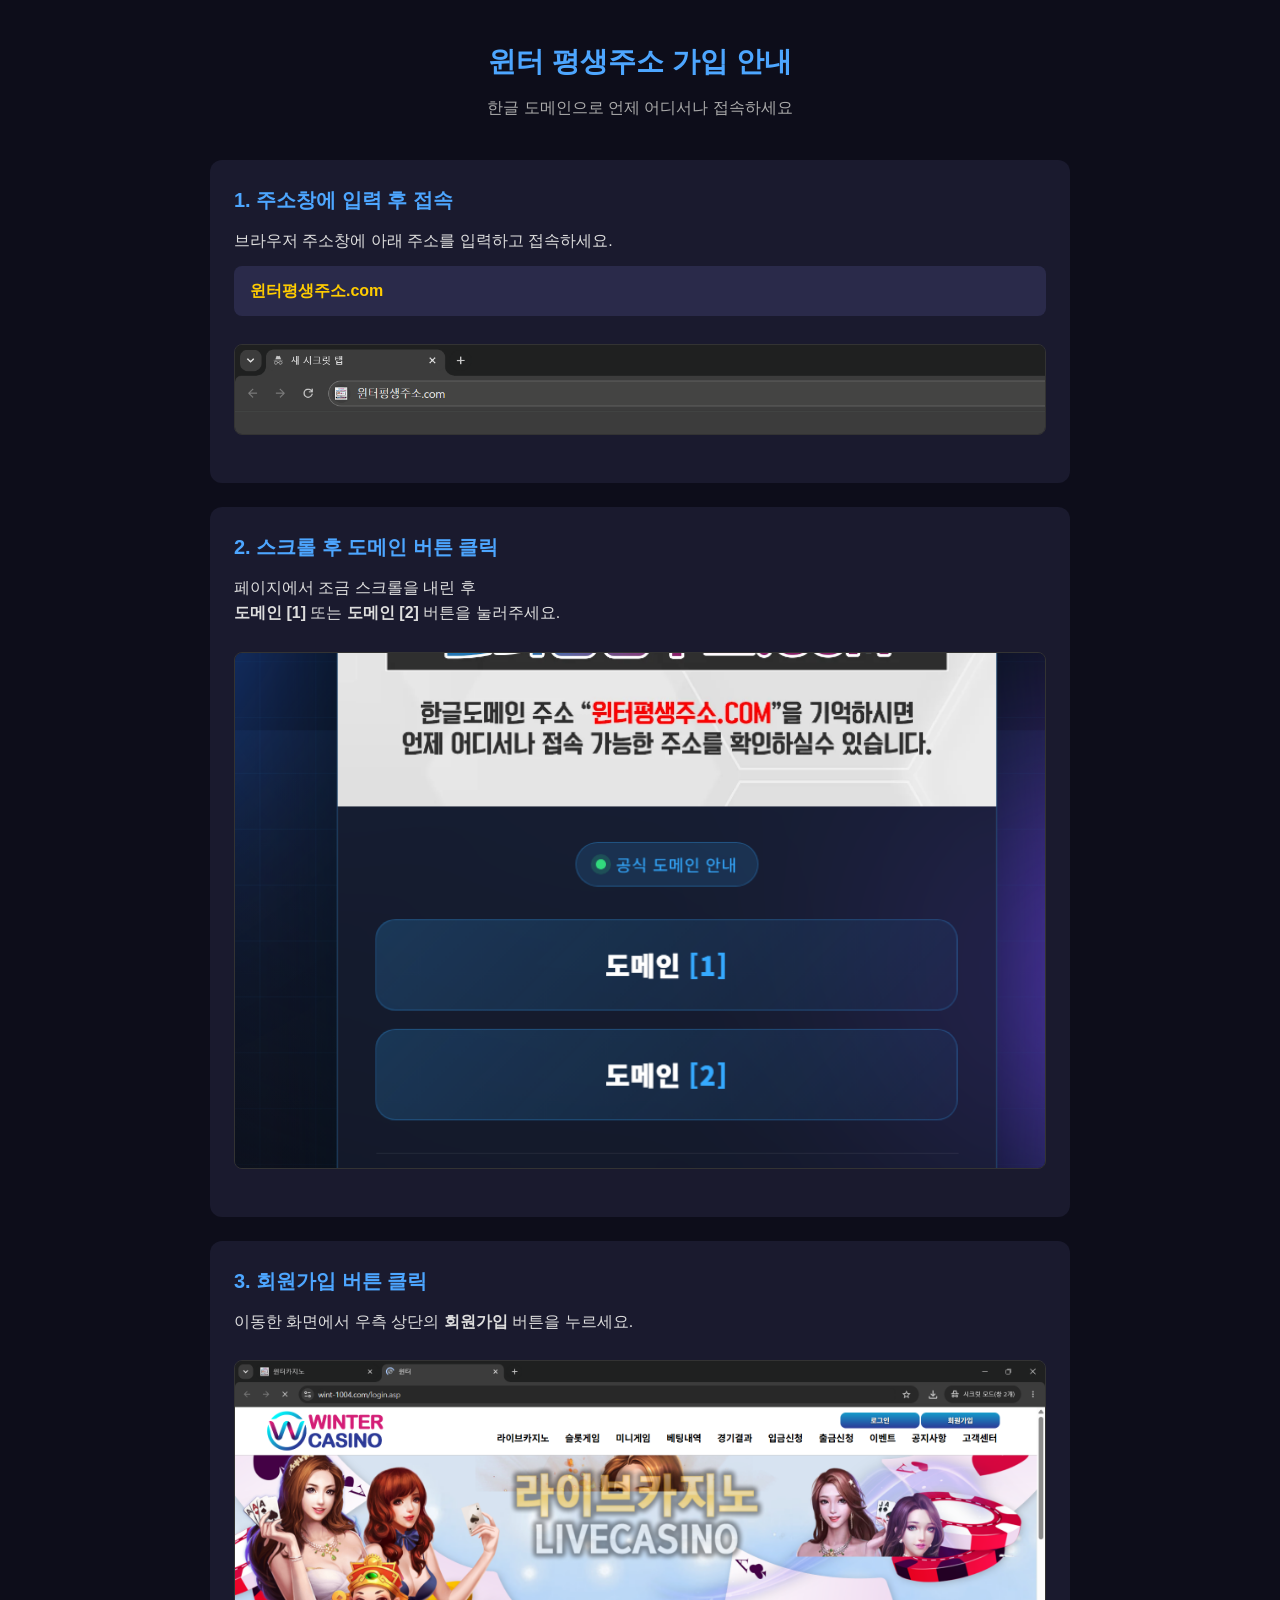
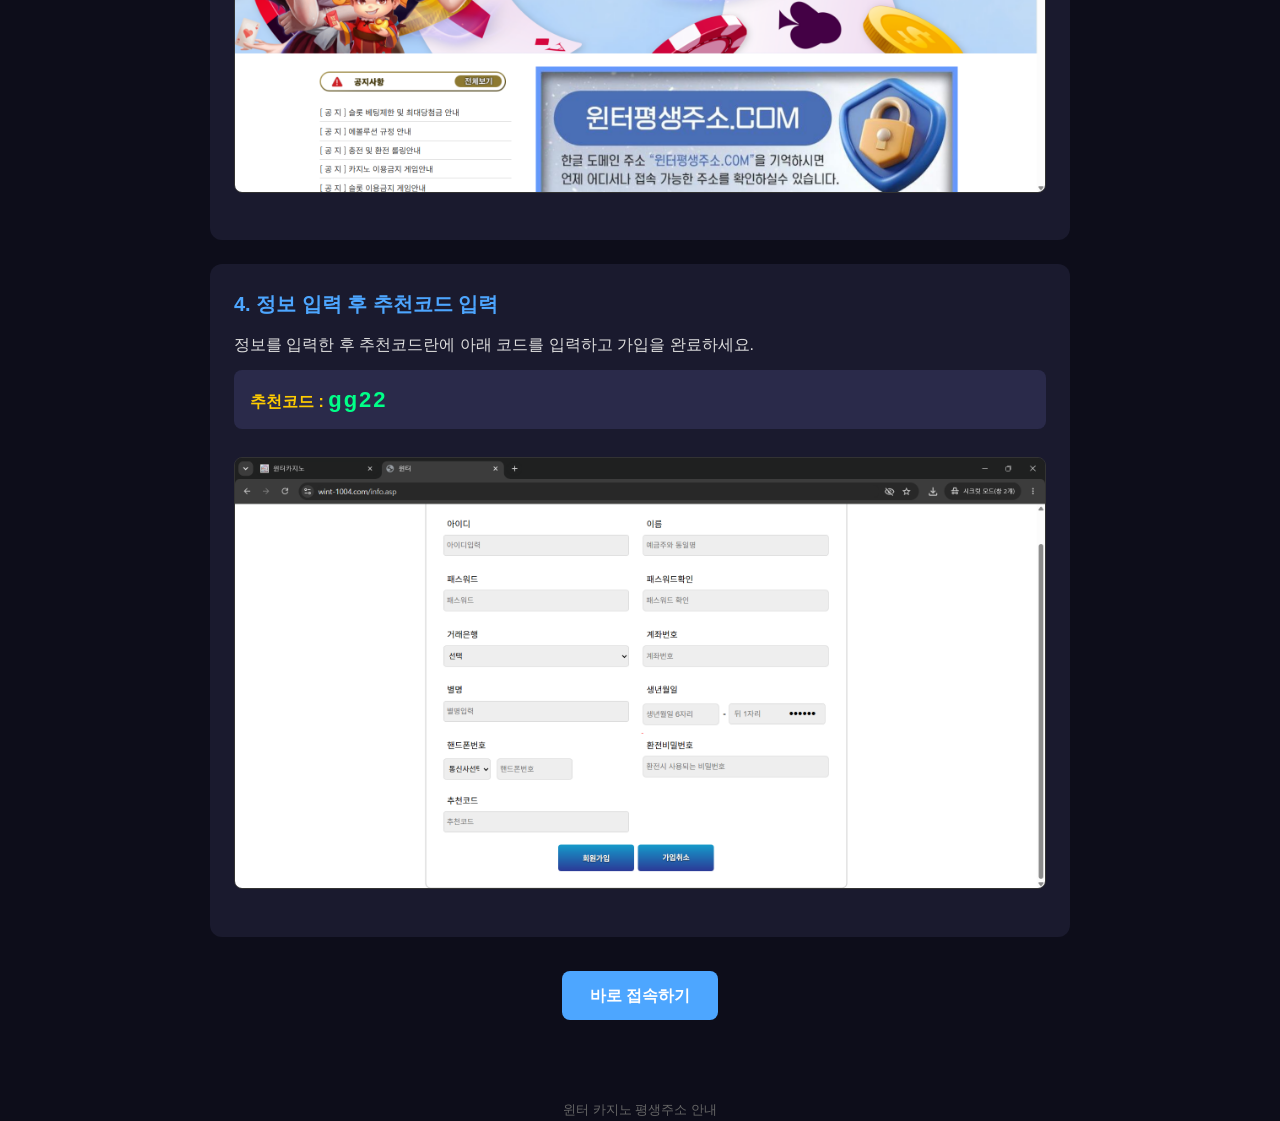
<file: winter-guide/winter-guide.html>
<!DOCTYPE html>
<html lang="ko">
<head>
<meta charset="UTF-8">
<meta name="viewport" content="width=device-width, initial-scale=1.0">
<title>윈터 평생주소 가입 안내</title>
<style>
  * { margin: 0; padding: 0; box-sizing: border-box; }
  body { font-family: 'Malgun Gothic', Arial, sans-serif; background: #0d0d1a; color: #fff; line-height: 1.6; }
  .container { max-width: 900px; margin: 0 auto; padding: 40px 20px; }
  h1 { text-align: center; font-size: 28px; margin-bottom: 10px; color: #4da6ff; }
  .subtitle { text-align: center; color: #aaa; margin-bottom: 40px; }
  .step { background: #1a1a2e; border-radius: 12px; padding: 24px; margin-bottom: 24px; }
  .step h2 { color: #4da6ff; margin-bottom: 12px; font-size: 20px; }
  .step p { color: #ddd; margin-bottom: 10px; }
  .highlight { background: #2a2a4a; padding: 12px 16px; border-radius: 8px; margin: 12px 0; font-weight: bold; color: #ffcc00; }
  .code { font-size: 22px; color: #00ff88; letter-spacing: 2px; }
  .btn { display: inline-block; background: #4da6ff; color: #fff; padding: 12px 28px; border-radius: 8px; text-decoration: none; font-weight: bold; margin-top: 10px; }
  .btn:hover { background: #3d8be0; }
  .img { width: 100%; border-radius: 8px; margin: 16px 0; border: 1px solid #333; }
  footer { text-align: center; color: #666; margin-top: 40px; font-size: 13px; }
</style>
</head>
<body>
<div class="container">
  <h1>윈터 평생주소 가입 안내</h1>
  <p class="subtitle">한글 도메인으로 언제 어디서나 접속하세요</p>

  <div class="step">
    <h2>1. 주소창에 입력 후 접속</h2>
    <p>브라우저 주소창에 아래 주소를 입력하고 접속하세요.</p>
    <div class="highlight">윈터평생주소.com</div>
    <img src="image-18.png" class="img" alt="주소창 입력 예시">
  </div>

  <div class="step">
    <h2>2. 스크롤 후 도메인 버튼 클릭</h2>
    <p>페이지에서 조금 스크롤을 내린 후<br>
    <strong>도메인 [1]</strong> 또는 <strong>도메인 [2]</strong> 버튼을 눌러주세요.</p>
    <img src="image-19.png" class="img" alt="도메인 선택 화면">
  </div>

  <div class="step">
    <h2>3. 회원가입 버튼 클릭</h2>
    <p>이동한 화면에서 우측 상단의 <strong>회원가입</strong> 버튼을 누르세요.</p>
    <img src="image-20.png" class="img" alt="윈터 카지노 메인">
  </div>

  <div class="step">
    <h2>4. 정보 입력 후 추천코드 입력</h2>
    <p>정보를 입력한 후 추천코드란에 아래 코드를 입력하고 가입을 완료하세요.</p>
    <div class="highlight">추천코드 : <span class="code">gg22</span></div>
    <img src="image-21.png" class="img" alt="회원가입 폼">
  </div>

  <div style="text-align:center;">
    <a href="https://xn--9g4bomz9kg7b71q90d.com" class="btn" target="_blank">바로 접속하기</a>
  </div>
</div>
<footer>
  윈터 카지노 평생주소 안내
</footer>
</body>
</html>
</file>
